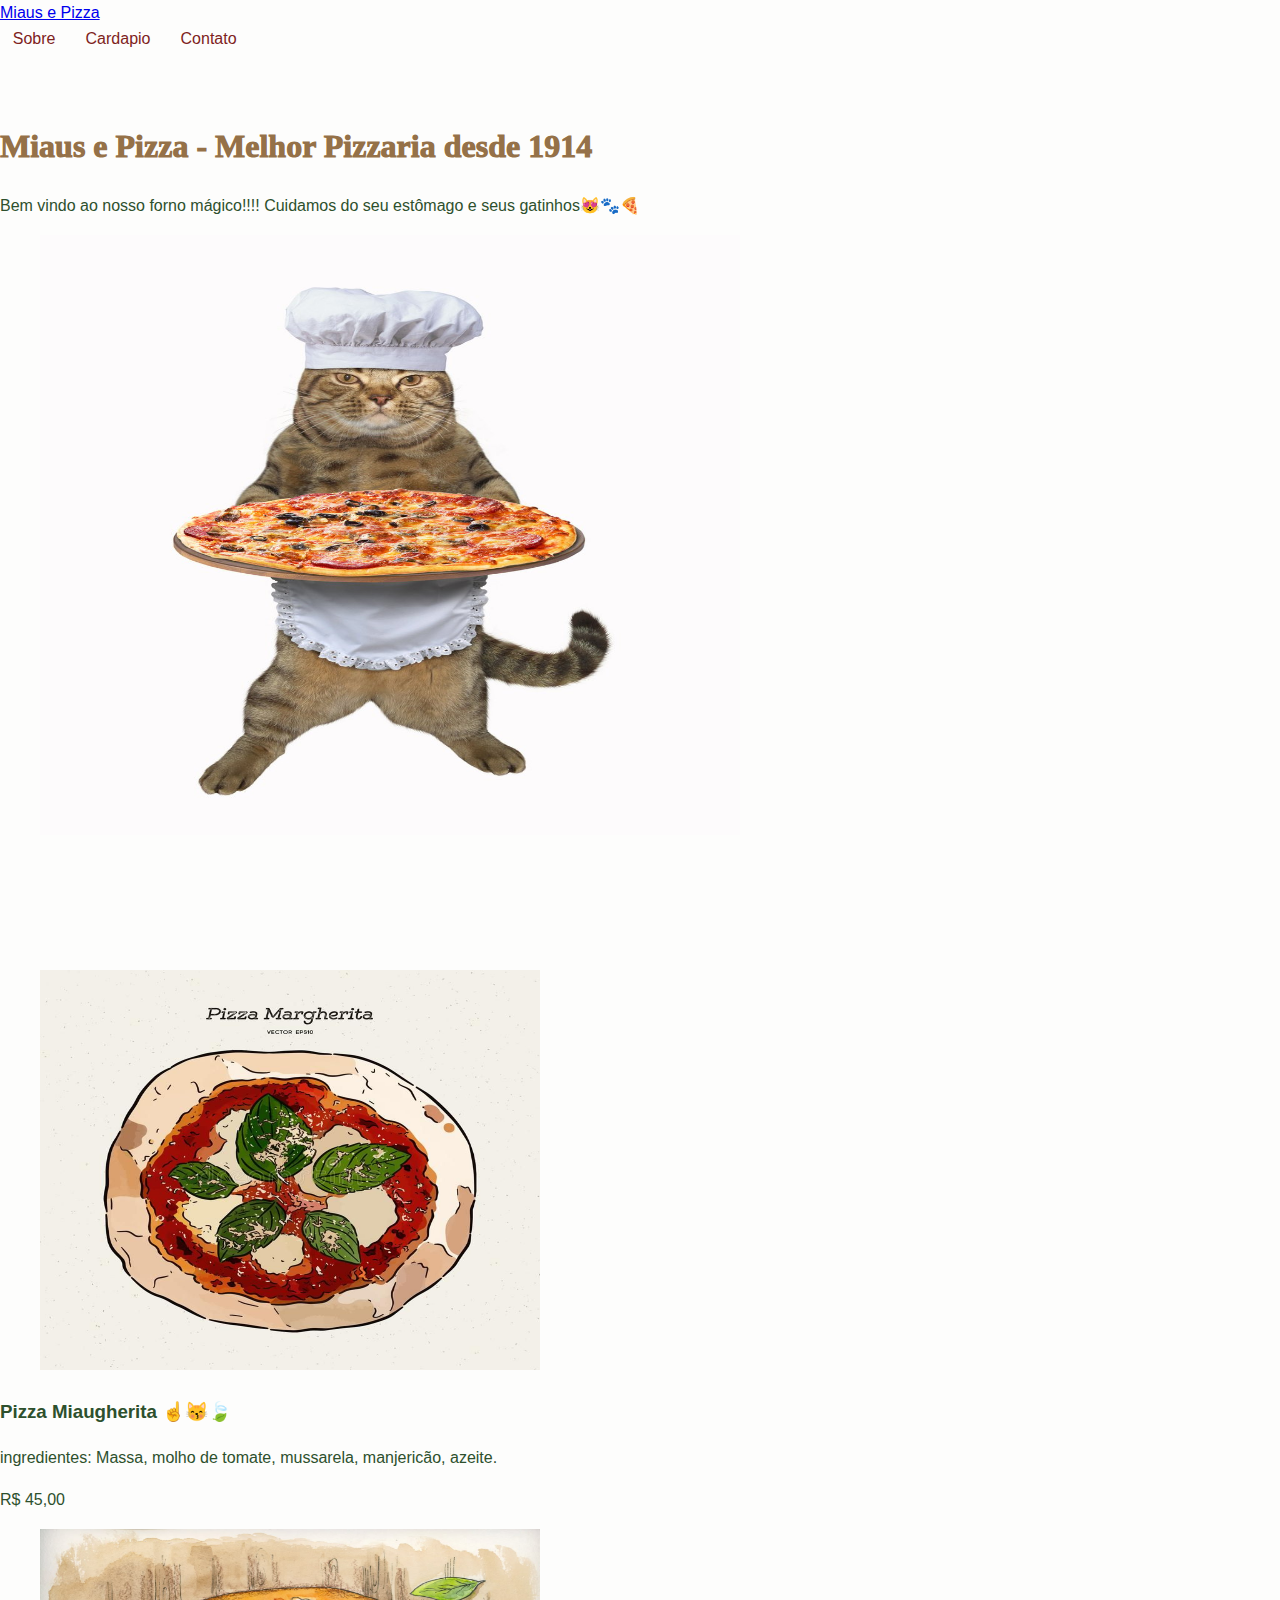
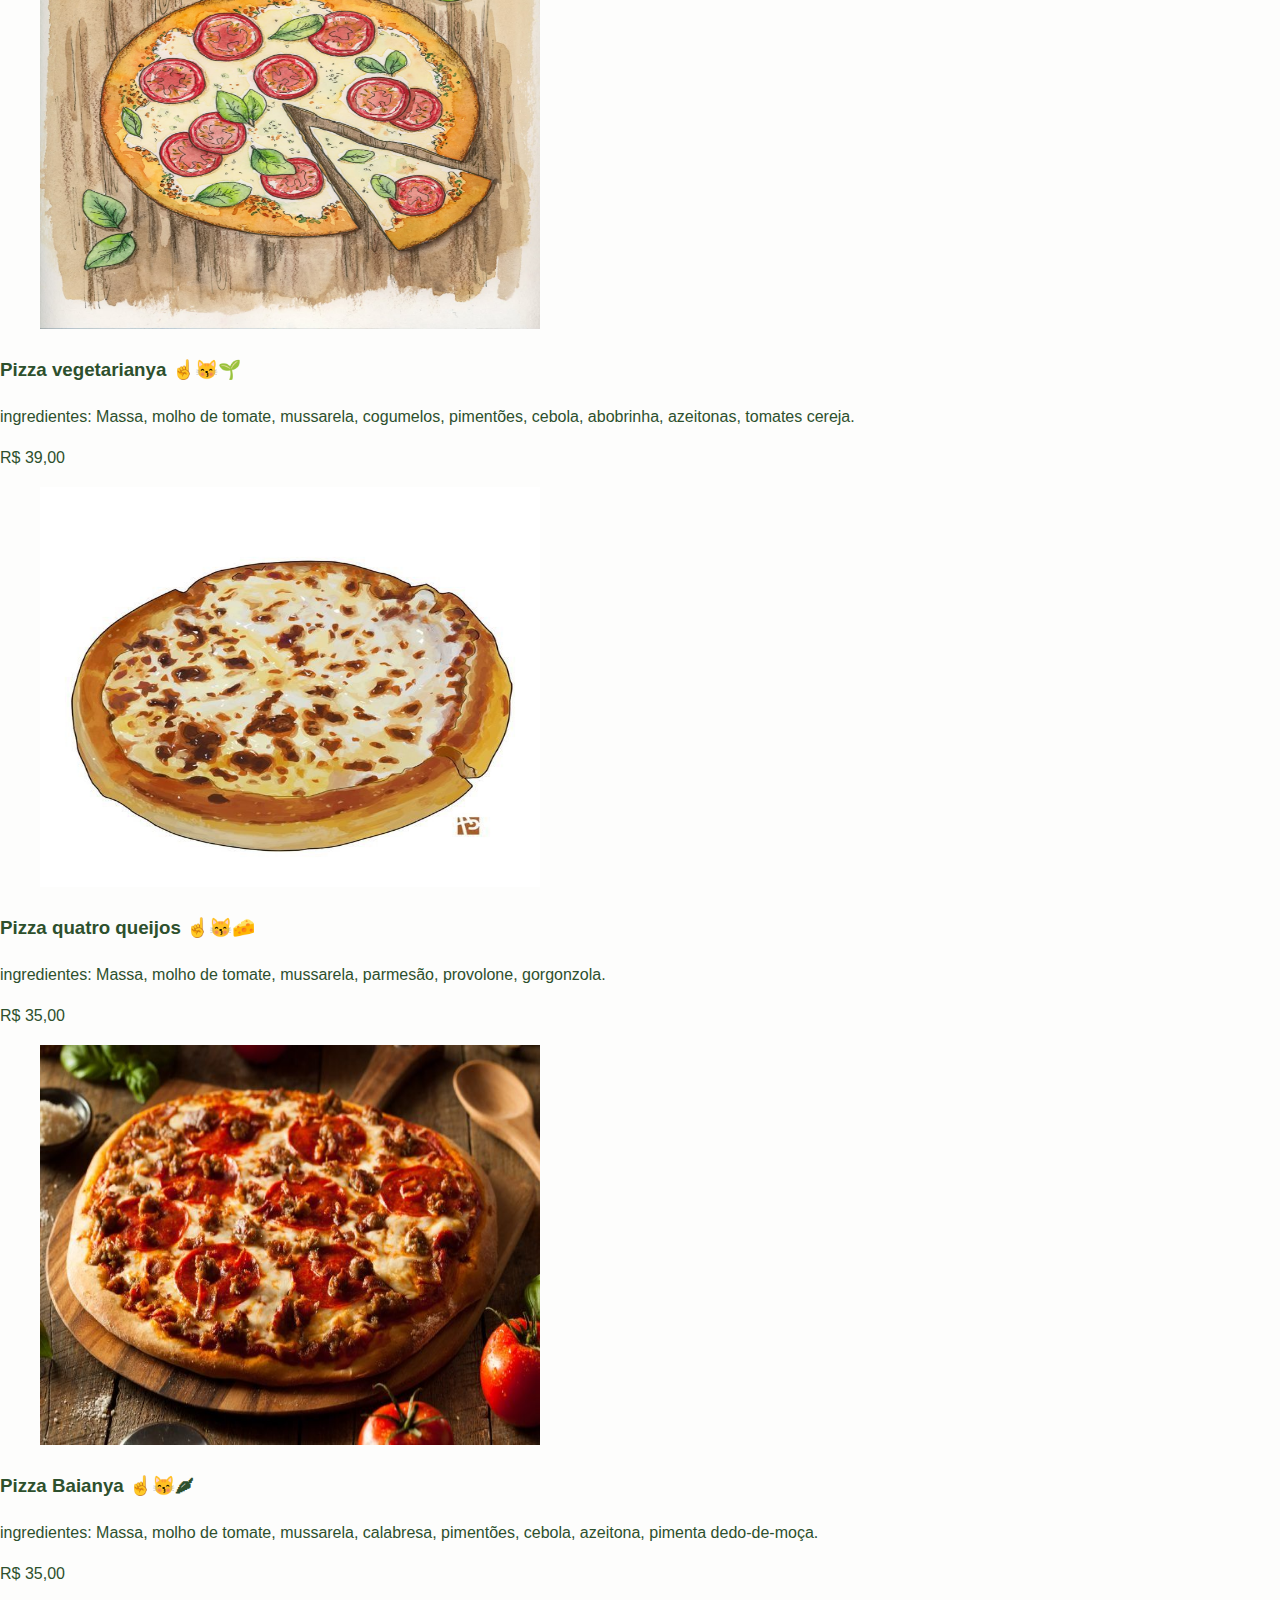
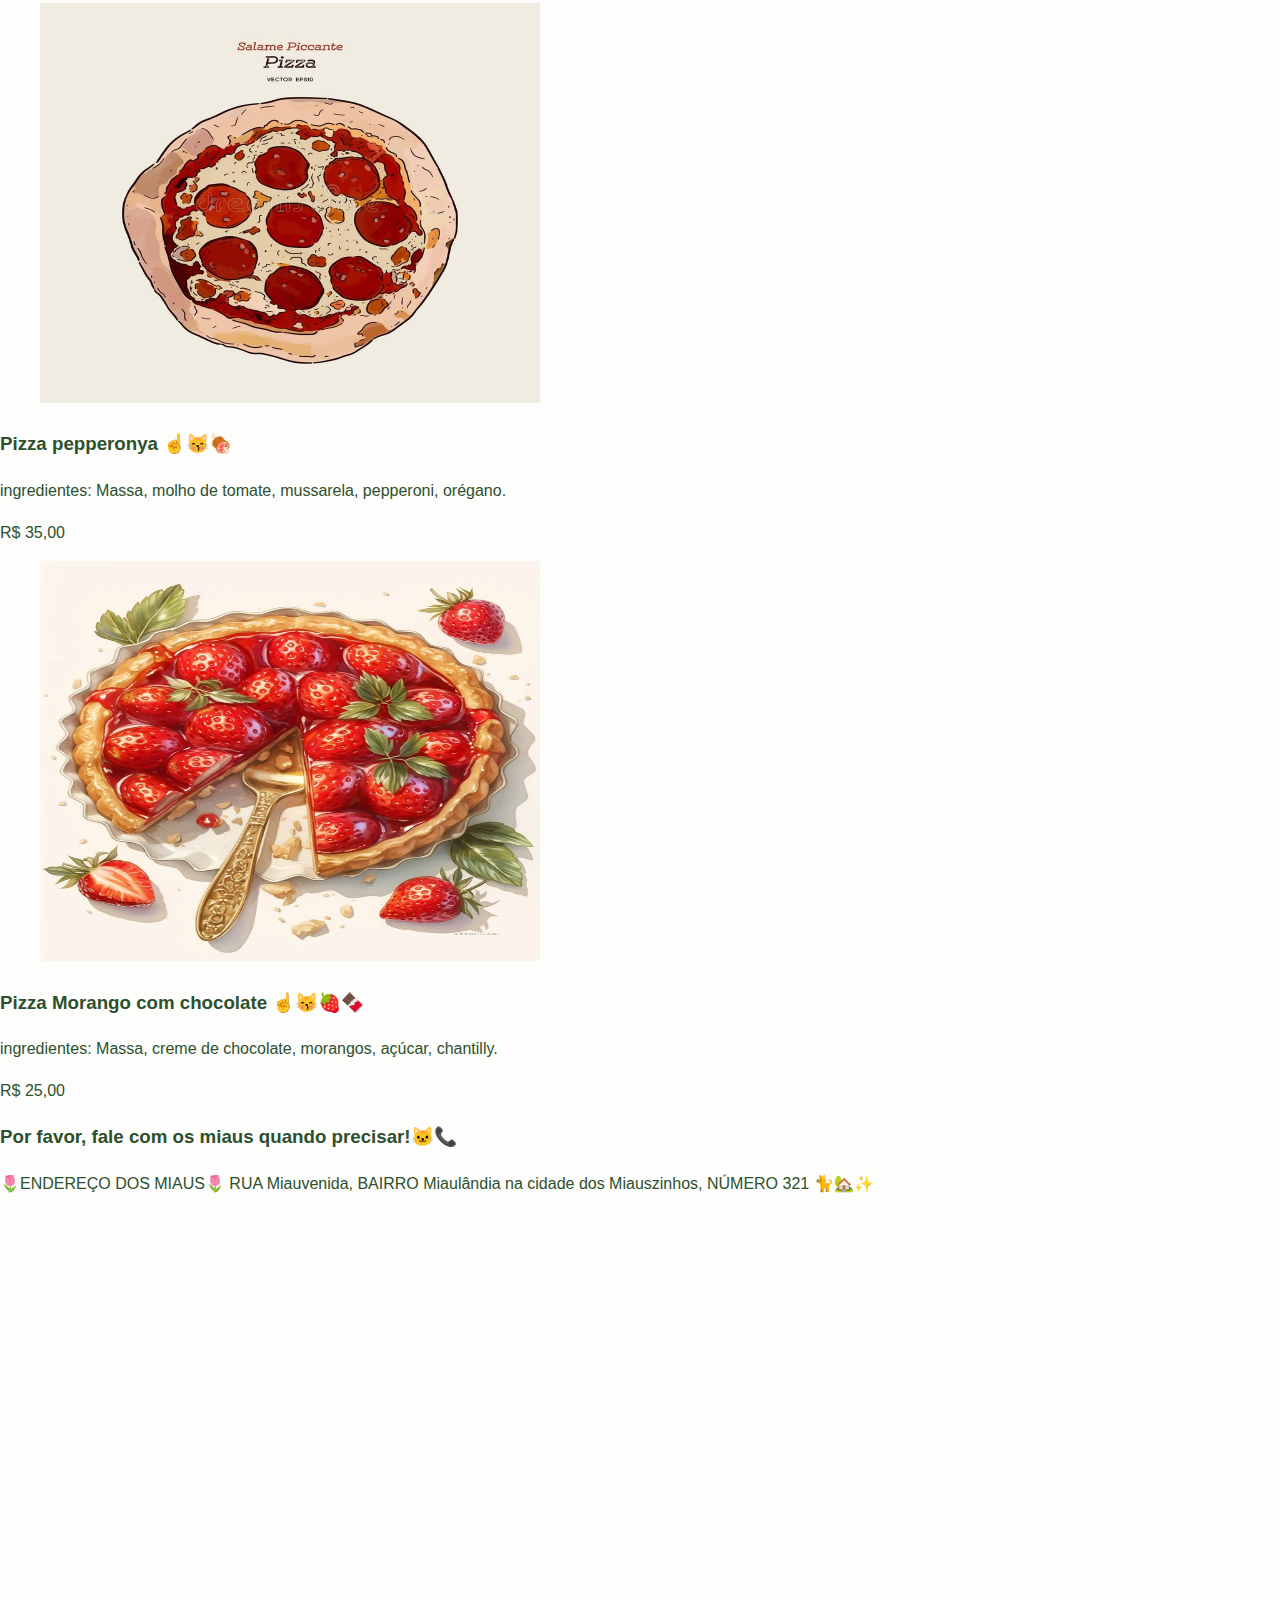
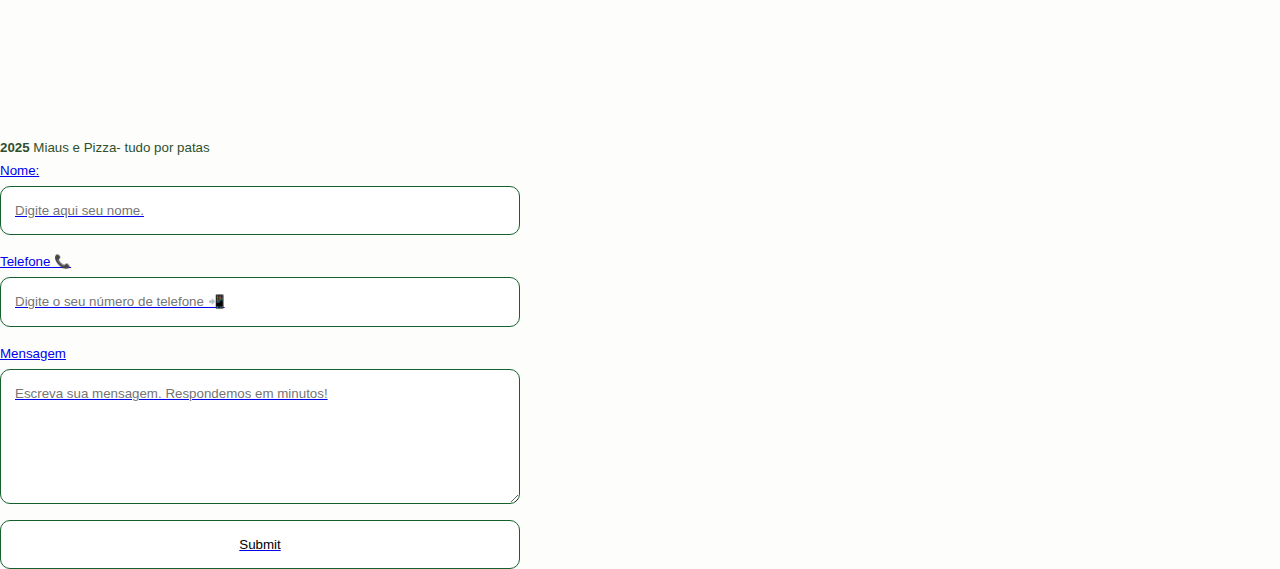
<file: index.html>
<!DOCTYPE html>
<html lang="pt-br">

<head>
    <meta charset="UTF-8">
    <meta name="viewport" content="width=device-width, initial-scale=1.0">
    <title>Miaus e Pizza</title>
    <link rel="preconnect" href="https://fonts.googleapis.com">
    <link rel="preconnect" href="https://fonts.gstatic.com" crossorigin>
    <link href="https://fonts.googleapis.com/css2?family=Gorditas:wght@400;700&display=swap" rel="stylesheet">
    <link rel="stylesheet" href="style.css">
</head>

<body>
    <header>
        <div>
            <a href="#">Miaus e Pizza</a>
            <nav>
                <a href="#Sobre">Sobre</a>
                <a href="#Cardapio">Cardapio</a>
                <a href="#Contato">Contato</a>
            </nav>
        </div>
    </header>
    <main>
        <section id="Sobre">
            <div>
                <div>
                    <h1> Miaus e Pizza - Melhor Pizzaria desde 1914</h1>
                    <p>Bem vindo ao nosso forno mágico!!!! Cuidamos do seu estômago e seus gatinhos😻🐾🍕 </p>
                </div>

                <figure>
                    <img src="img/gato_pizza.jpg" width="700" height="600"
                        alt="Um gato de avental e chapéu segurando uma pizza de pepperoni" />
                </figure>
            </div>
        </section>
        <section id="Cardapio">

            <!-- item 1 -->
            <article>
                <figure>
                    <img src="img/margherita.jpg" width="500" height="400" alt="uma pizza de margherita.">
                </figure>
                <h3>Pizza Miaugherita ☝😽🍃</h3>
                <p>ingredientes: Massa, molho de tomate, mussarela, manjericão, azeite.</p>
                <span>R$ 45,00</span>
            </article>
            <!-- item 2 -->
            <article>
                <figure>
                    <img src="img/veg.jpg" width="500" height="400" alt="uma pizza vegetariana.">
                </figure>
                <h3>Pizza vegetarianya ☝😽🌱</h3>
                <p>ingredientes: Massa, molho de tomate, mussarela, cogumelos, pimentões, cebola, abobrinha, azeitonas,
                    tomates cereja.</p>
                <span>R$ 39,00</span>
            </article>
            <!-- item 3 -->
            <article>
                <figure>
                    <img src="img/queijo.jpg" width="500" height="400" alt="uma pizza de queijo.">
                </figure>
                <h3>Pizza quatro queijos ☝😽🧀</h3>
                <p>ingredientes: Massa, molho de tomate, mussarela, parmesão, provolone, gorgonzola.</p>
                <span>R$ 35,00</span>
            </article>
            <!-- item 4 -->
            <article>
                <figure>
                    <img src="img/bai.jpg" width="500" height="400" alt="uma pizza baiana.">
                </figure>
                <h3>Pizza Baianya ☝😽🌶</h3>
                <p>ingredientes: Massa, molho de tomate, mussarela, calabresa, pimentões, cebola, azeitona, pimenta
                    dedo-de-moça.</p>
                <span>R$ 35,00</span>
            </article>
            <!-- item 5 -->
            <article>
                <figure>
                    <img src="img/pep2.jpg" width="500" height="400" alt="uma pizza de pepperoni.">
                </figure>
                <h3>Pizza pepperonya ☝😽🍖</h3>
                <p>ingredientes: Massa, molho de tomate, mussarela, pepperoni, orégano.</p>
                <span>R$ 35,00</span>
            </article>
            <!-- item 6 -->
            <article>
                <figure>
                    <img src="img/morango2.jpg" width="500" height="400" alt="uma pizza de morango.">
                </figure>
                <h3>Pizza Morango com chocolate ☝😽🍓🍫</h3>
                <p>ingredientes: Massa, creme de chocolate, morangos, açúcar, chantilly.</p>
                <span>R$ 25,00</span>
            </article>
            </div>
            </div>
            <div>
                <h3> Por favor, fale com os miaus quando precisar!🐱📞</h3>
                <p> 🌷ENDEREÇO DOS MIAUS🌷
                    RUA Miauvenida, BAIRRO Miaulândia na cidade dos Miauszinhos, NÚMERO 321 🐈🏡✨
                </p>
                <figure>
                    <iframe src="https://www.google.com/maps/embed?pb=!1m18!1m12!1m3!1d3656.692254026278!2d-46.64035421306055!3d-23.57949380754953!2m3!1f0!2f0!3f0!3m2!1i1024!2i768!4f13.1!3m3!1m2!1s0x94ce5980e922c853%3A0x7a4adee145b852c6!2sGateria%20Cat%20Cafe!5e0!3m2!1spt-BR!2sbr!4v1758977991654!5m2!1spt-BR!2sbr" width="600" height="450" style="border:0;" allowfullscreen="" loading="lazy" referrerpolicy="no-referrer-when-downgrade"></iframe>
                </figure>
            </div>
        </section>
        </main>
        <footer>
            <div>
                <small>

                    <strong>2025</strong>
                    Miaus e Pizza- tudo por patas
                    <a href="></a>
                </small>
            </div>
        <section id="Contato">
            <div>

                <form>
                    <label>
                        Nome:
                        <input type="text" placeholder="Digite aqui seu nome." name="nome" required />
                    </label>
                    <label>
                        Telefone 📞
                        <input type="tel" placeholder="Digite o seu número de telefone 📲" required>
                    </label>
                    <label>
                        Mensagem
                        <textarea name="mensagem" placeholder="Escreva sua mensagem. Respondemos em minutos!"
                            rows="5"></textarea>
                    </label>
                    <input type="submit">

                </form>
            </div>
        </section>
    </main>
    </footer>
</body>

</html>
</file>
<file: style.css>
* {
    box-sizing: border-box;

}

html {
    scroll-behavior: smooth;
}

body {
    margin: 0;
    font-family: "Limelight", sans-serif;
    color: #2d502d;
    background: #fdfdfc;
    line-height: 1.6;
}

h1 {  
        font-family: "Italianno", cursive;
        font-weight: 1000;
        font-style: normal;
        line-height: 1.6;
        font-size: 1500;
        color: #926d43fb;
}

.topbar {
        position: sticky;
        top:0;
        z-index: 10;
        background-color: rgb(250, 243, 224);
        border-bottom: 8px solid #d34d4dfb;
        /* p.ridge {border-style: ridge;} */
}

.container {
        width: min(1100px, 92%);
        margin: 0 auto;
}

.row {
    display: flex;
    align-items: center;
    justify-content: space-between;
}

.logo {
    font-weight: 800;
    text-decoration: none;
}

nav a {
    text-decoration: none;
    color:rgb(126, 35, 28);
    padding: 0.6rem 0.8rem;
    border-radius: 0.5rem;
}

nav a:hover {
    background-color: #fffcf7;
}

section {
    padding: 3rem 0;
    scroll-margin-top: 4rem;
}

section h2 {
    margin-bottom: 0.4rem;
    font-size: 1.8rem;
}

.section-subtitle,
.hero p {
    color:rgb(28, 110, 35);
    margin-bottom: 1rem;
}
.hero h1 {
    margin-bottom: 1rem;
    font-size: 2.2rem;
}

.hero-wrap {
    display: flex;
    flex-wrap: wrap;
    gap: 1.5rem;
    align-items: center;
}

.hero-text {
   max-width: 45%;
}

.hero-img {
    /* background: #eb209d; */
    max-width: 45%;
    border: 1px solid #7e1212;
    border-radius: 0.8rem;
    padding: 0.6rem;
}

.hero-img img {
    width: 100%;
    display: block;
    border-radius: 0.5rem;
}

.alt {
    background-color: antiquewhite;
}

.menu-grid {
 display: flex;
 flex-wrap: wrap;
 gap: 1rem;
 align-items: stretch;
 justify-content: center;
}
 .item {
    flex-basis: 360px;
    flex-grow: 1;
    flex-shrink: 1;
    background-color: #fff;
    border:1px solid #e9e9e9 ;
    border-radius:12px ;
    padding: 13px;
 }

 .thumb {
    margin-bottom: 10px;
    border-radius: 10px;
    overflow: hidden;
 }

 .thumb img {
    display: block;
    border-radius: 8px;
    transition: transform 0.4s ease;
 }

 .thumb img:hover {
    transform: scale(1.08) rotate(-1deg);
 }

 .price {
    display:inline-block ;
    background: #1f522e;
    color: #7ac574;
    font-weight: 700;
    padding: 4px 8px 4px 8px;
    border-radius: 8px;
 }

 label {
    display: flex;
    flex-direction: column;
    gap: 5px;
    font-weight:500;
 }

 input, textarea {
    font: inherit;
    padding: 13px 14px 13px 14px;
    border: 1.5px solid #14612d;
    border-radius: 10px;
    background-color: #fff;
    outline: none;
 }

 input:focus, textarea:focus {
    border: 2px dotted #000;
    box-shadow: 0px 0px 0px 3px rgba(46, 125, 50, 0.12S);
 }

 .contact-grid > div {
    flex-grow: 1;
    flex-shrink: 1;
    flex-basis: 320px;
    min-width: 520px;
 }

form {
    display: flex;
    flex-direction: column;
    gap: 16px;
   max-width: 520px;
}
</file>
